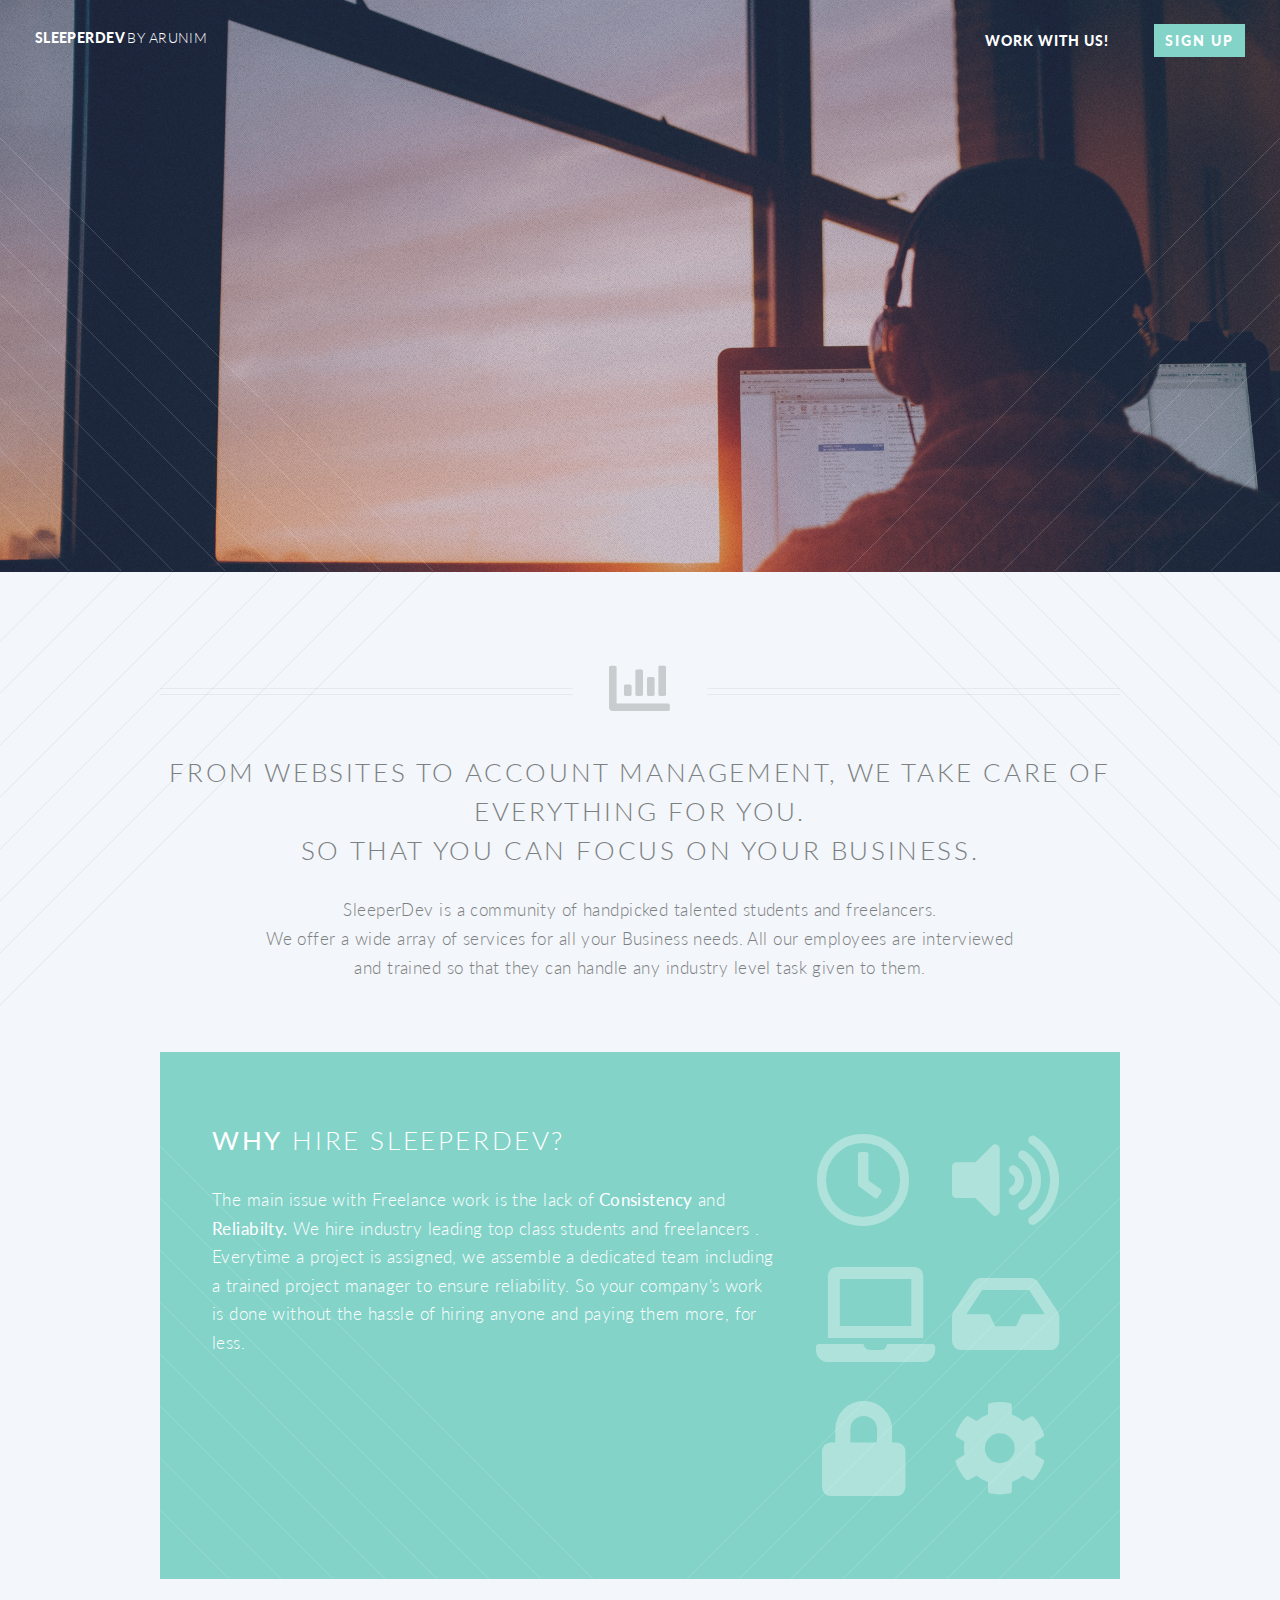
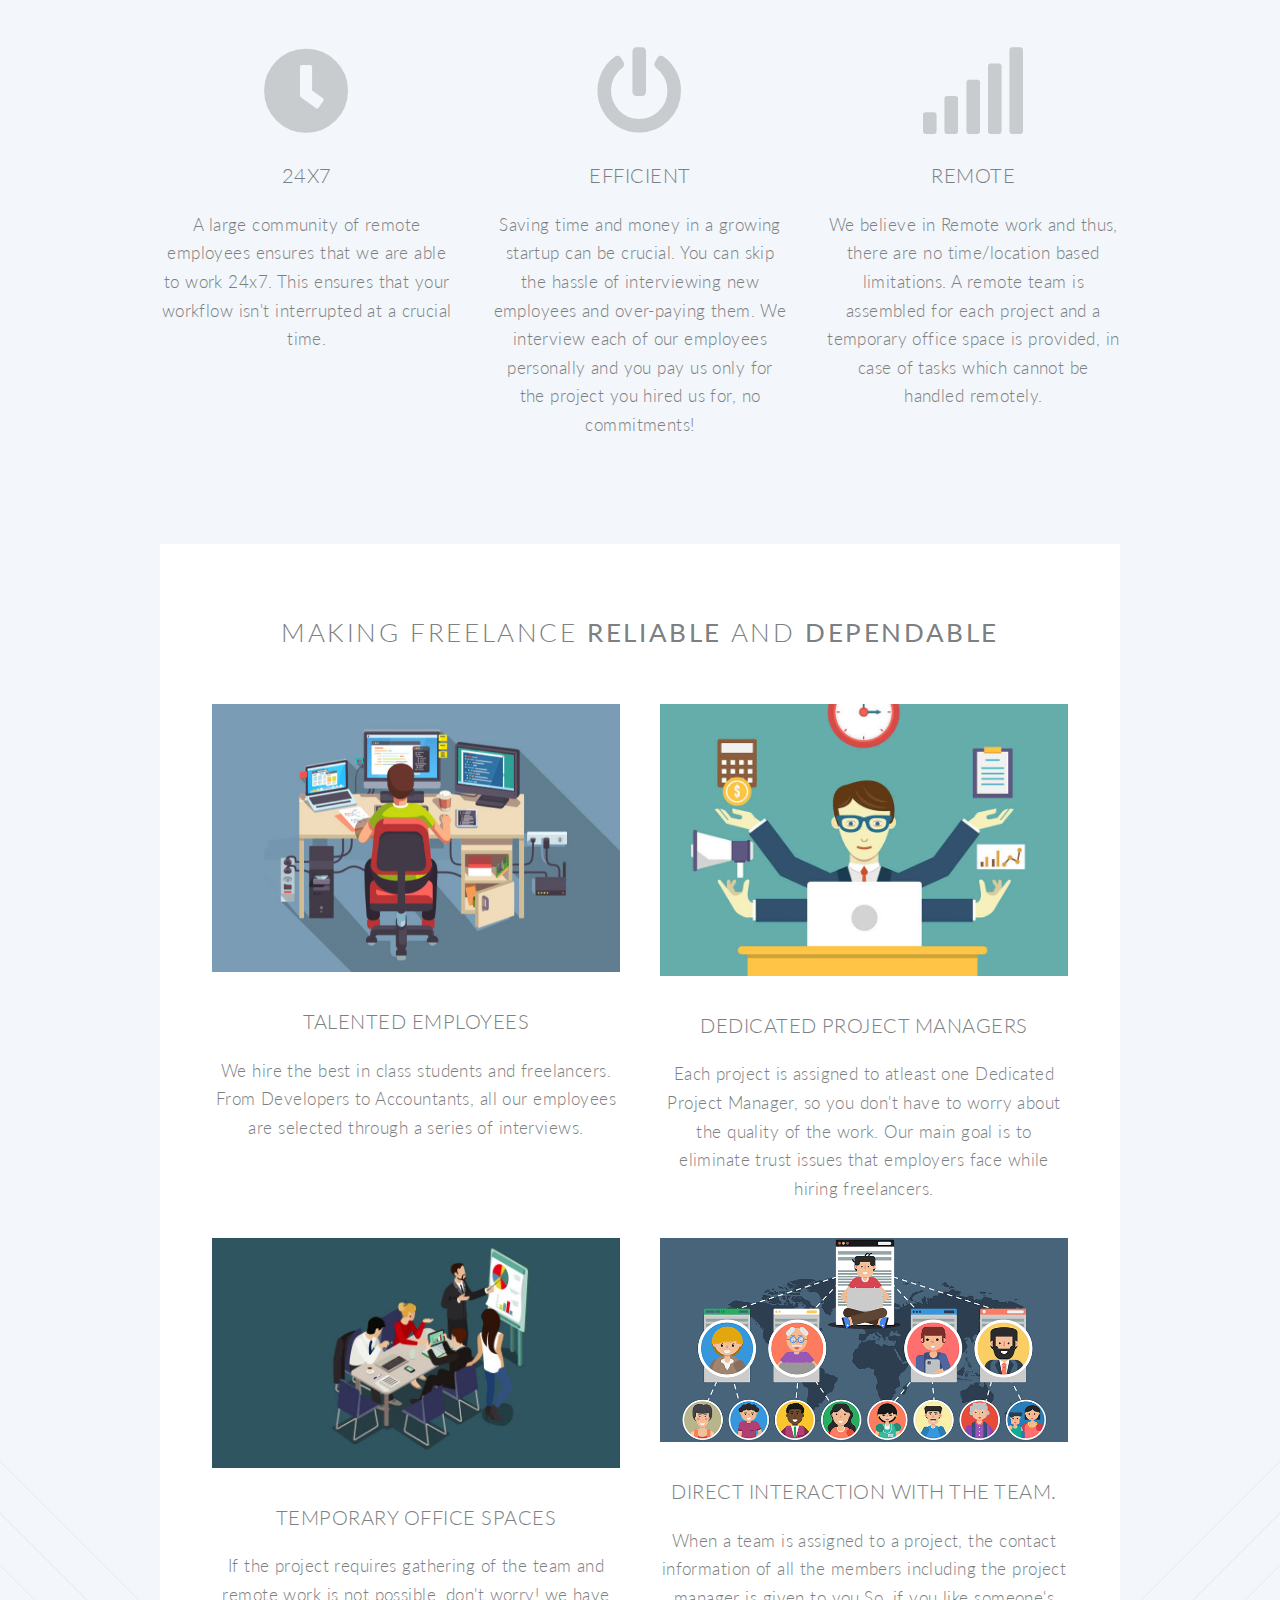
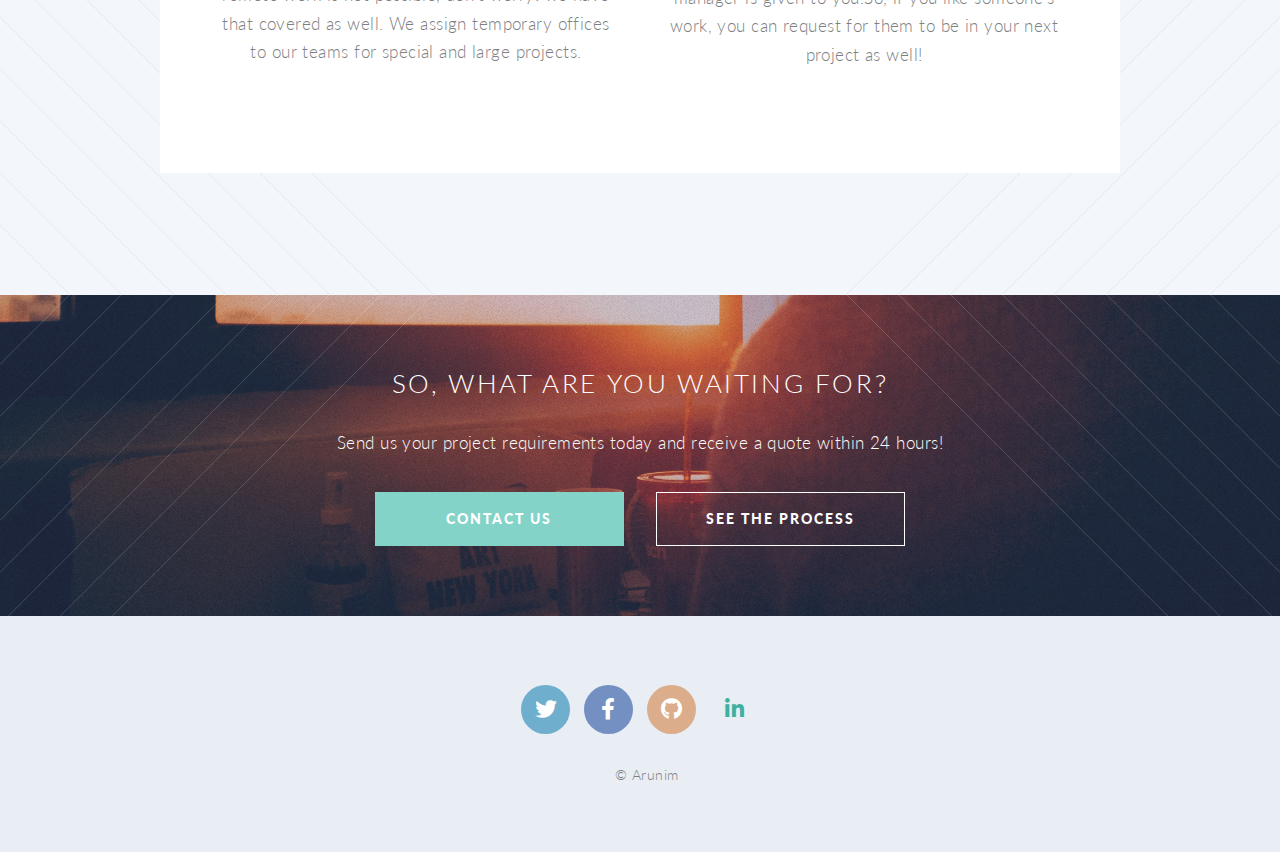
<file: index.html>
<!DOCTYPE HTML>
<!--
	Twenty by HTML5 UP
	html5up.net | @ajlkn
	Free for personal and commercial use under the CCA 3.0 license (html5up.net/license)
-->
<html>
	<head>
		<title>SleeperDev</title>
		<meta charset="utf-8" />
		<meta name="viewport" content="width=device-width, initial-scale=1, user-scalable=no" />
		<link rel="stylesheet" href="assets/css/main.css" />
		<noscript><link rel="stylesheet" href="assets/css/noscript.css" /></noscript>
	</head>
	<body class="index is-preload">
		<div id="page-wrapper">

			<!-- Header -->
				<header id="header" class="alt">
					<h1 id="logo"><a href="index.html">SleeperDev <span>by Arunim</span></a></h1>
					<nav id="nav">
						<ul>
							<li class="current"><a href="workwithus.html">Work with us!</a></li>
							<li class="submenu">
								
							<li><a href="#" class="button primary">Sign Up</a></li>
						</ul>
					</nav>
				</header>

			<!-- Banner -->
				<section id="banner">

					<!--
						".inner" is set up as an inline-block so it automatically expands
						in both directions to fit whatever's inside it. This means it won't
						automatically wrap lines, so be sure to use line breaks where
						appropriate (<br />).
					-->
					<div class="inner">

						<header>
							<h2>SleeperDev</h2>
						</header>
						<p><strong>SleeperDev</strong> is a remote based work platform designed
						<br />
						for students and everyone else.
						<br />
						<footer>
							<ul class="buttons stacked">
								<li><a href="#main" class="button fit scrolly">Tell Me More</a></li>
							</ul>
						</footer>

					</div>

				</section>

			<!-- Main -->
				<article id="main">

					<header class="special container">
						<span class="icon solid fa-chart-bar"></span>
						<h2>From Websites to Account management, we take care of everything for you.
						<br />
						so that you can focus on your Business.</h2>
						<p>SleeperDev is a community of handpicked talented students and freelancers.
						<br />
						We offer a wide array of services for all your Business needs. All our employees are interviewed
						<br />
						and trained so that they can handle any industry level task given to them.</p>
					</header>

					<!-- One -->
						<section class="wrapper style2 container special-alt">
							<div class="row gtr-50">
								<div class="col-8 col-12-narrower">

									<header>
										<h2><strong>Why</strong> hire SleeperDev?</h2>
									</header>
									<p>The main issue with Freelance work is the lack of<strong> Consistency</strong> and<strong> Reliabilty.</strong> We hire industry leading top class students and freelancers . Everytime a project is assigned, we assemble a dedicated team including a trained project manager to ensure reliability. So your company's work is done without the hassle of hiring anyone and paying them more, for less.</p>
									<footer>
									<!--	<ul class="buttons">
											<li><a href="#" class="button">Find Out More</a></li>
										</ul>
-->
									</footer>

								</div>
								<div class="col-4 col-12-narrower imp-narrower">

									<ul class="featured-icons">
										<li><span class="icon fa-clock"><span class="label">Feature 1</span></span></li>
										<li><span class="icon solid fa-volume-up"><span class="label">Feature 2</span></span></li>
										<li><span class="icon solid fa-laptop"><span class="label">Feature 3</span></span></li>
										<li><span class="icon solid fa-inbox"><span class="label">Feature 4</span></span></li>
										<li><span class="icon solid fa-lock"><span class="label">Feature 5</span></span></li>
										<li><span class="icon solid fa-cog"><span class="label">Feature 6</span></span></li>
									</ul>

								</div>
							</div>
						</section>

					<!-- Two -->
						<section class="wrapper style1 container special">
							<div class="row">
								<div class="col-4 col-12-narrower">

									<section>

										<span class="icon solid featured fa-clock"></span>

										<header>
											<h3>24x7</h3>
										</header>
										<p>A large community of remote employees ensures that we are able to work 24x7. This ensures that your workflow isn't interrupted at a crucial time.</p>
									</section>

								</div>
								<div class="col-4 col-12-narrower">

									<section>
										<span class=" Duotone Style icon solid featured fa-power-off"></span>
										<header>
											<h3>Efficient</h3>
										</header>
										<p>Saving time and money in a growing startup can be crucial. You can skip the hassle of interviewing new employees and over-paying them. We interview each of our employees personally and you pay us only for the project you hired us for, no commitments!</p>
									</section>

								</div>
								<div class="col-4 col-12-narrower">

									<section>
										<span class="icon solid featured fa-signal"></span>
										<header>
											<h3>Remote</h3>
										</header>
										<p>We believe in Remote work and thus, there are no time/location based limitations. A remote team is assembled for each project and a temporary office space is provided, in case of tasks which cannot be handled remotely.</p>
									</section>

								</div>
							</div>
						</section>

					<!-- Three -->
						<section class="wrapper style3 container special">

							<header class="major">
								<h2>Making Freelance <strong>Reliable</strong> and<strong> Dependable</strong></h2>
							</header>

							<div class="row">
								<div class="col-6 col-12-narrower">

									<section>
										<a href="#" class="image featured"><img src="images/pic01.jpg" alt="" /></a>
										<header>
											<h3>Talented Employees</h3>
										</header>
										<p>We hire the best in class students and freelancers. From Developers to Accountants, all our employees are selected through a series of interviews.</p>
									</section>

								</div>
								<div class="col-6 col-12-narrower">

									<section>
										<a href="#" class="image featured"><img src="images/pic02.jpg" alt="" /></a>
										<header>
											<h3>Dedicated Project Managers</h3>
										</header>
										<p>Each project is assigned to atleast one Dedicated Project Manager, so you don't have to worry about the quality of the work. Our main goal is to eliminate trust issues that employers face while hiring freelancers.</p>
									</section>

								</div>
							</div>
							<div class="row">
								<div class="col-6 col-12-narrower">

									<section>
										<a href="#" class="image featured"><img src="images/pic03.jpg" alt="" /></a>
										<header>
											<h3>Temporary office spaces</h3>
										</header>
										<p>If the project requires gathering of the team and remote work is not possible, don't worry! we have that covered as well. We assign temporary offices to our teams for special and large projects.</p>
									</section>

								</div>
								<div class="col-6 col-12-narrower">

									<section>
										<a href="#" class="image featured"><img src="images/pic04.jpg" alt="" /></a>
										<header>
											<h3>Direct interaction with the team.</h3>
										</header>
										<p>When a team is assigned to a project, the contact information of all the members including the project manager is given to you.So, if you like  someone's work, you can request for them to be in your next project as well!</p>
									</section>

								</div>
							</div>

							<!--<footer class="major">
								<ul class="buttons">
									<li><a href="#" class="button">See More</a></li>
								</ul>
							</footer>
-->
						</section>

				</article>

			<!-- CTA -->
				<section id="cta">

					<header>
						<h2>So, what are you waiting for?</h2>
						<p>Send us your project requirements today and receive a quote within 24 hours!</p>
					</header>
					<footer>
						<ul class="buttons">
							<li><a href="#" class="button primary">Contact Us</a></li>
							<li><a href="how-it-works.html" class="button">See the process</a></li>
						</ul>
					</footer>

				</section>

			<!-- Footer -->
				<footer id="footer">

					<ul class="icons">
						<li><a href="#" class="icon brands circle fa-twitter"><span class="label">Twitter</span></a></li>
						<li><a href="#" class="icon brands circle fa-facebook-f"><span class="label">Facebook</span></a></li>
						
						<li><a href="#" class="icon brands circle fa-github"><span class="label">Github</span></a></li>
						<li><a href="#" class="icon brands circle fa-linkedin-in"><span class="label">LinkedIn</span></a></li>
					</ul>

					<ul class="copyright">
						<li>&copy; Arunim</li>
					</ul>

				</footer>

		</div>

		<!-- Scripts -->
			<script src="assets/js/jquery.min.js"></script>
			<script src="assets/js/jquery.dropotron.min.js"></script>
			<script src="assets/js/jquery.scrolly.min.js"></script>
			<script src="assets/js/jquery.scrollex.min.js"></script>
			<script src="assets/js/browser.min.js"></script>
			<script src="assets/js/breakpoints.min.js"></script>
			<script src="assets/js/util.js"></script>
			<script src="assets/js/main.js"></script>

	</body>
</html>
</file>
<file: assets/css/noscript.css>
/*
	Twenty by HTML5 UP
	html5up.net | @ajlkn
	Free for personal and commercial use under the CCA 3.0 license (html5up.net/license)
*/

/* Banner */

	#banner .inner {
		opacity: 0;
	}
</file>
<file: assets/css/main.css>
@import url("fontawesome-all.min.css");
@import url("https://fonts.googleapis.com/css?family=Lato:300,400,900");

/*
	Twenty by HTML5 UP
	html5up.net | @ajlkn
	Free for personal and commercial use under the CCA 3.0 license (html5up.net/license)
*/

html, body, div, span, applet, object,
iframe, h1, h2, h3, h4, h5, h6, p, blockquote,
pre, a, abbr, acronym, address, big, cite,
code, del, dfn, em, img, ins, kbd, q, s, samp,
small, strike, strong, sub, sup, tt, var, b,
u, i, center, dl, dt, dd, ol, ul, li, fieldset,
form, label, legend, table, caption, tbody,
tfoot, thead, tr, th, td, article, aside,
canvas, details, embed, figure, figcaption,
footer, header, hgroup, menu, nav, output, ruby,
section, summary, time, mark, audio, video {
	margin: 0;
	padding: 0;
	border: 0;
	font-size: 100%;
	font: inherit;
	vertical-align: baseline;
}
section section img {
	 display: block;
  margin-left: auto;
  margin-right: auto;
  width: 50%;
}

article, aside, details, figcaption, figure,
footer, header, hgroup, menu, nav, section {
	display: block;}

body {
	line-height: 1;
}

ol, ul {
	list-style: none;
}

blockquote, q {
	quotes: none;
}

	blockquote:before, blockquote:after, q:before, q:after {
		content: '';
		content: none;
	}

table {
	border-collapse: collapse;
	border-spacing: 0;
}

body {
	-webkit-text-size-adjust: none;
	
}

mark {
	background-color: transparent;
	color: inherit;
}

input::-moz-focus-inner {
	border: 0;
	padding: 0;
}

input, select, textarea {
	-moz-appearance: none;
	-webkit-appearance: none;
	-ms-appearance: none;
	appearance: none;
}

/* Basic */

	html {
		box-sizing: border-box;
	}

	*, *:before, *:after {
		box-sizing: inherit;
	}

	body {
		background: #f3f6fa;
	}

		body.is-preload *, body.is-preload *:before, body.is-preload *:after {
			-moz-animation: none !important;
			-webkit-animation: none !important;
			-ms-animation: none !important;
			animation: none !important;
			-moz-transition: none !important;
			-webkit-transition: none !important;
			-ms-transition: none !important;
			transition: none !important;
		}

	body, input, select, textarea {
		color: #7c8081;
		font-family: 'Lato', sans-serif;
		font-size: 15pt;
		font-weight: 300;
		letter-spacing: 0.025em;
		line-height: 1.75em;
	}

	a {
		-moz-transition: color 0.2s ease-in-out, border-color 0.2s ease-in-out, background-color 0.2s ease-in-out;
		-webkit-transition: color 0.2s ease-in-out, border-color 0.2s ease-in-out, background-color 0.2s ease-in-out;
		-ms-transition: color 0.2s ease-in-out, border-color 0.2s ease-in-out, background-color 0.2s ease-in-out;
		transition: color 0.2s ease-in-out, border-color 0.2s ease-in-out, background-color 0.2s ease-in-out;
		color: #3fb1a3;
		text-decoration: none;
		border-bottom: dotted 1px;
	}

		a:hover {
			border-bottom-color: transparent;
		}

	strong, b {
		font-weight: 400;
	}

	p, ul, ol, dl, table, blockquote {
		margin: 0 0 2em 0;
	}

	h1, h2, h3, h4, h5, h6 {
		color: inherit;
		font-weight: 300;
		line-height: 1.75em;
		margin-bottom: 1em;
		text-transform: uppercase;
	}

		h1 a, h2 a, h3 a, h4 a, h5 a, h6 a {
			color: inherit;
			text-decoration: none;
			border: 0;
		}

	h2 {
		font-size: 1.5em;
		letter-spacing: 0.1em;
	}

	h3 {
		font-size: 1.15em;
		letter-spacing: 0.025em;
	}

	sub {
		font-size: 0.8em;
		position: relative;
		top: 0.5em;
	}

	sup {
		font-size: 0.8em;
		position: relative;
		top: -0.5em;
	}

	hr {
		border-top: solid 1px rgba(124, 128, 129, 0.2);
		border: 0;
		margin-bottom: 1.5em;
	}

	blockquote {
		border-left: solid 0.5em rgba(124, 128, 129, 0.2);
		font-style: italic;
		padding: 1em 0 1em 2em;
	}
.form1
{
	align-items: center;
}

/* Container */

	.container {
		margin: 0 auto;
		max-width: 100%;
		width: 1400px;
	}

		.container.medium {
			width: 1050px;
		}

		@media screen and (max-width: 1680px) {

			.container {
				width: 1200px;
			}

				.container.medium {
					width: 900px;
				}

		}

		@media screen and (max-width: 1280px) {

			.container {
				width: 960px;
			}

				.container.medium {
					width: 735px;
				}

		}

		@media screen and (max-width: 980px) {

			.container {
				width: 95%;
			}

				.container.medium {
					width: 71.25%;
				}

		}

		@media screen and (max-width: 840px) {

			.container {
				width: 95%;
			}

				.container.medium {
					width: 95%;
				}

		}

		@media screen and (max-width: 736px) {

			.container {
				width: 100%;
			}

				.container.medium {
					width: 100%;
				}

		}

/* Row */

	.row {
		display: flex;
		flex-wrap: wrap;
		box-sizing: border-box;
		align-items: stretch;
	}

		.row > * {
			box-sizing: border-box;
		}

		.row.gtr-uniform > * > :last-child {
			margin-bottom: 0;
		}

		.row.aln-left {
			justify-content: flex-start;
		}

		.row.aln-center {
			justify-content: center;
		}

		.row.aln-right {
			justify-content: flex-end;
		}

		.row.aln-top {
			align-items: flex-start;
		}

		.row.aln-middle {
			align-items: center;
		}

		.row.aln-bottom {
			align-items: flex-end;
		}

		.row > .imp {
			order: -1;
		}

		.row > .col-1 {
			width: 8.33333%;
		}

		.row > .off-1 {
			margin-left: 8.33333%;
		}

		.row > .col-2 {
			width: 16.66667%;
		}

		.row > .off-2 {
			margin-left: 16.66667%;
		}

		.row > .col-3 {
			width: 25%;
		}

		.row > .off-3 {
			margin-left: 25%;
		}

		.row > .col-4 {
			width: 33.33333%;
		}

		.row > .off-4 {
			margin-left: 33.33333%;
		}

		.row > .col-5 {
			width: 41.66667%;
		}

		.row > .off-5 {
			margin-left: 41.66667%;
		}

		.row > .col-6 {
			width: 50%;
		}

		.row > .off-6 {
			margin-left: 50%;
		}

		.row > .col-7 {
			width: 58.33333%;
		}

		.row > .off-7 {
			margin-left: 58.33333%;
		}

		.row > .col-8 {
			width: 66.66667%;
		}

		.row > .off-8 {
			margin-left: 66.66667%;
		}

		.row > .col-9 {
			width: 75%;
		}

		.row > .off-9 {
			margin-left: 75%;
		}

		.row > .col-10 {
			width: 83.33333%;
		}

		.row > .off-10 {
			margin-left: 83.33333%;
		}

		.row > .col-11 {
			width: 91.66667%;
		}

		.row > .off-11 {
			margin-left: 91.66667%;
		}

		.row > .col-12 {
			width: 100%;
		}

		.row > .off-12 {
			margin-left: 100%;
		}

		.row.gtr-0 {
			margin-top: 0px;
			margin-left: 0px;
		}

			.row.gtr-0 > * {
				padding: 0px 0 0 0px;
			}

			.row.gtr-0.gtr-uniform {
				margin-top: 0px;
			}

				.row.gtr-0.gtr-uniform > * {
					padding-top: 0px;
				}

		.row.gtr-25 {
			margin-top: -12.5px;
			margin-left: -12.5px;
		}

			.row.gtr-25 > * {
				padding: 12.5px 0 0 12.5px;
			}

			.row.gtr-25.gtr-uniform {
				margin-top: -12.5px;
			}

				.row.gtr-25.gtr-uniform > * {
					padding-top: 12.5px;
				}

		.row.gtr-50 {
			margin-top: -25px;
			margin-left: -25px;
		}

			.row.gtr-50 > * {
				padding: 25px 0 0 25px;
			}

			.row.gtr-50.gtr-uniform {
				margin-top: -25px;
			}

				.row.gtr-50.gtr-uniform > * {
					padding-top: 25px;
				}

		.row {
			margin-top: -50px;
			margin-left: -50px;
		}

			.row > * {
				padding: 50px 0 0 50px;
			}

			.row.gtr-uniform {
				margin-top: -50px;
			}

				.row.gtr-uniform > * {
					padding-top: 50px;
				}

		.row.gtr-150 {
			margin-top: -75px;
			margin-left: -75px;
		}

			.row.gtr-150 > * {
				padding: 75px 0 0 75px;
			}

			.row.gtr-150.gtr-uniform {
				margin-top: -75px;
			}

				.row.gtr-150.gtr-uniform > * {
					padding-top: 75px;
				}

		.row.gtr-200 {
			margin-top: -100px;
			margin-left: -100px;
		}

			.row.gtr-200 > * {
				padding: 100px 0 0 100px;
			}

			.row.gtr-200.gtr-uniform {
				margin-top: -100px;
			}

				.row.gtr-200.gtr-uniform > * {
					padding-top: 100px;
				}

		@media screen and (max-width: 1680px) {

			.row {
				display: flex;
				flex-wrap: wrap;
				box-sizing: border-box;
				align-items: stretch;
			}

				.row > * {
					box-sizing: border-box;
				}

				.row.gtr-uniform > * > :last-child {
					margin-bottom: 0;
				}

				.row.aln-left {
					justify-content: flex-start;
				}

				.row.aln-center {
					justify-content: center;
				}

				.row.aln-right {
					justify-content: flex-end;
				}

				.row.aln-top {
					align-items: flex-start;
				}

				.row.aln-middle {
					align-items: center;
				}

				.row.aln-bottom {
					align-items: flex-end;
				}

				.row > .imp-wide {
					order: -1;
				}

				.row > .col-1-wide {
					width: 8.33333%;
				}

				.row > .off-1-wide {
					margin-left: 8.33333%;
				}

				.row > .col-2-wide {
					width: 16.66667%;
				}

				.row > .off-2-wide {
					margin-left: 16.66667%;
				}

				.row > .col-3-wide {
					width: 25%;
				}

				.row > .off-3-wide {
					margin-left: 25%;
				}

				.row > .col-4-wide {
					width: 33.33333%;
				}

				.row > .off-4-wide {
					margin-left: 33.33333%;
				}

				.row > .col-5-wide {
					width: 41.66667%;
				}

				.row > .off-5-wide {
					margin-left: 41.66667%;
				}

				.row > .col-6-wide {
					width: 50%;
				}

				.row > .off-6-wide {
					margin-left: 50%;
				}

				.row > .col-7-wide {
					width: 58.33333%;
				}

				.row > .off-7-wide {
					margin-left: 58.33333%;
				}

				.row > .col-8-wide {
					width: 66.66667%;
				}

				.row > .off-8-wide {
					margin-left: 66.66667%;
				}

				.row > .col-9-wide {
					width: 75%;
				}

				.row > .off-9-wide {
					margin-left: 75%;
				}

				.row > .col-10-wide {
					width: 83.33333%;
				}

				.row > .off-10-wide {
					margin-left: 83.33333%;
				}

				.row > .col-11-wide {
					width: 91.66667%;
				}

				.row > .off-11-wide {
					margin-left: 91.66667%;
				}

				.row > .col-12-wide {
					width: 100%;
				}

				.row > .off-12-wide {
					margin-left: 100%;
				}

				.row.gtr-0 {
					margin-top: 0px;
					margin-left: 0px;
				}

					.row.gtr-0 > * {
						padding: 0px 0 0 0px;
					}

					.row.gtr-0.gtr-uniform {
						margin-top: 0px;
					}

						.row.gtr-0.gtr-uniform > * {
							padding-top: 0px;
						}

				.row.gtr-25 {
					margin-top: -10px;
					margin-left: -10px;
				}

					.row.gtr-25 > * {
						padding: 10px 0 0 10px;
					}

					.row.gtr-25.gtr-uniform {
						margin-top: -10px;
					}

						.row.gtr-25.gtr-uniform > * {
							padding-top: 10px;
						}

				.row.gtr-50 {
					margin-top: -20px;
					margin-left: -20px;
				}

					.row.gtr-50 > * {
						padding: 20px 0 0 20px;
					}

					.row.gtr-50.gtr-uniform {
						margin-top: -20px;
					}

						.row.gtr-50.gtr-uniform > * {
							padding-top: 20px;
						}

				.row {
					margin-top: -40px;
					margin-left: -40px;
				}

					.row > * {
						padding: 40px 0 0 40px;
					}

					.row.gtr-uniform {
						margin-top: -40px;
					}

						.row.gtr-uniform > * {
							padding-top: 40px;
						}

				.row.gtr-150 {
					margin-top: -60px;
					margin-left: -60px;
				}

					.row.gtr-150 > * {
						padding: 60px 0 0 60px;
					}

					.row.gtr-150.gtr-uniform {
						margin-top: -60px;
					}

						.row.gtr-150.gtr-uniform > * {
							padding-top: 60px;
						}

				.row.gtr-200 {
					margin-top: -80px;
					margin-left: -80px;
				}

					.row.gtr-200 > * {
						padding: 80px 0 0 80px;
					}

					.row.gtr-200.gtr-uniform {
						margin-top: -80px;
					}

						.row.gtr-200.gtr-uniform > * {
							padding-top: 80px;
						}

		}

		@media screen and (max-width: 1280px) {

			.row {
				display: flex;
				flex-wrap: wrap;
				box-sizing: border-box;
				align-items: stretch;
			}

				.row > * {
					box-sizing: border-box;
				}

				.row.gtr-uniform > * > :last-child {
					margin-bottom: 0;
				}

				.row.aln-left {
					justify-content: flex-start;
				}

				.row.aln-center {
					justify-content: center;
				}

				.row.aln-right {
					justify-content: flex-end;
				}

				.row.aln-top {
					align-items: flex-start;
				}

				.row.aln-middle {
					align-items: center;
				}

				.row.aln-bottom {
					align-items: flex-end;
				}

				.row > .imp-normal {
					order: -1;
				}

				.row > .col-1-normal {
					width: 8.33333%;
				}

				.row > .off-1-normal {
					margin-left: 8.33333%;
				}

				.row > .col-2-normal {
					width: 16.66667%;
				}

				.row > .off-2-normal {
					margin-left: 16.66667%;
				}

				.row > .col-3-normal {
					width: 25%;
				}

				.row > .off-3-normal {
					margin-left: 25%;
				}

				.row > .col-4-normal {
					width: 33.33333%;
				}

				.row > .off-4-normal {
					margin-left: 33.33333%;
				}

				.row > .col-5-normal {
					width: 41.66667%;
				}

				.row > .off-5-normal {
					margin-left: 41.66667%;
				}

				.row > .col-6-normal {
					width: 50%;
				}

				.row > .off-6-normal {
					margin-left: 50%;
				}

				.row > .col-7-normal {
					width: 58.33333%;
				}

				.row > .off-7-normal {
					margin-left: 58.33333%;
				}

				.row > .col-8-normal {
					width: 66.66667%;
				}

				.row > .off-8-normal {
					margin-left: 66.66667%;
				}

				.row > .col-9-normal {
					width: 75%;
				}

				.row > .off-9-normal {
					margin-left: 75%;
				}

				.row > .col-10-normal {
					width: 83.33333%;
				}

				.row > .off-10-normal {
					margin-left: 83.33333%;
				}

				.row > .col-11-normal {
					width: 91.66667%;
				}

				.row > .off-11-normal {
					margin-left: 91.66667%;
				}

				.row > .col-12-normal {
					width: 100%;
				}

				.row > .off-12-normal {
					margin-left: 100%;
				}

				.row.gtr-0 {
					margin-top: 0px;
					margin-left: 0px;
				}

					.row.gtr-0 > * {
						padding: 0px 0 0 0px;
					}

					.row.gtr-0.gtr-uniform {
						margin-top: 0px;
					}

						.row.gtr-0.gtr-uniform > * {
							padding-top: 0px;
						}

				.row.gtr-25 {
					margin-top: -10px;
					margin-left: -10px;
				}

					.row.gtr-25 > * {
						padding: 10px 0 0 10px;
					}

					.row.gtr-25.gtr-uniform {
						margin-top: -10px;
					}

						.row.gtr-25.gtr-uniform > * {
							padding-top: 10px;
						}

				.row.gtr-50 {
					margin-top: -20px;
					margin-left: -20px;
				}

					.row.gtr-50 > * {
						padding: 20px 0 0 20px;
					}

					.row.gtr-50.gtr-uniform {
						margin-top: -20px;
					}

						.row.gtr-50.gtr-uniform > * {
							padding-top: 20px;
						}

				.row {
					margin-top: -40px;
					margin-left: -40px;
				}

					.row > * {
						padding: 40px 0 0 40px;
					}

					.row.gtr-uniform {
						margin-top: -40px;
					}

						.row.gtr-uniform > * {
							padding-top: 40px;
						}

				.row.gtr-150 {
					margin-top: -60px;
					margin-left: -60px;
				}

					.row.gtr-150 > * {
						padding: 60px 0 0 60px;
					}

					.row.gtr-150.gtr-uniform {
						margin-top: -60px;
					}

						.row.gtr-150.gtr-uniform > * {
							padding-top: 60px;
						}

				.row.gtr-200 {
					margin-top: -80px;
					margin-left: -80px;
				}

					.row.gtr-200 > * {
						padding: 80px 0 0 80px;
					}

					.row.gtr-200.gtr-uniform {
						margin-top: -80px;
					}

						.row.gtr-200.gtr-uniform > * {
							padding-top: 80px;
						}

		}

		@media screen and (max-width: 980px) {

			.row {
				display: flex;
				flex-wrap: wrap;
				box-sizing: border-box;
				align-items: stretch;
			}

				.row > * {
					box-sizing: border-box;
				}

				.row.gtr-uniform > * > :last-child {
					margin-bottom: 0;
				}

				.row.aln-left {
					justify-content: flex-start;
				}

				.row.aln-center {
					justify-content: center;
				}

				.row.aln-right {
					justify-content: flex-end;
				}

				.row.aln-top {
					align-items: flex-start;
				}

				.row.aln-middle {
					align-items: center;
				}

				.row.aln-bottom {
					align-items: flex-end;
				}

				.row > .imp-narrow {
					order: -1;
				}

				.row > .col-1-narrow {
					width: 8.33333%;
				}

				.row > .off-1-narrow {
					margin-left: 8.33333%;
				}

				.row > .col-2-narrow {
					width: 16.66667%;
				}

				.row > .off-2-narrow {
					margin-left: 16.66667%;
				}

				.row > .col-3-narrow {
					width: 25%;
				}

				.row > .off-3-narrow {
					margin-left: 25%;
				}

				.row > .col-4-narrow {
					width: 33.33333%;
				}

				.row > .off-4-narrow {
					margin-left: 33.33333%;
				}

				.row > .col-5-narrow {
					width: 41.66667%;
				}

				.row > .off-5-narrow {
					margin-left: 41.66667%;
				}

				.row > .col-6-narrow {
					width: 50%;
				}

				.row > .off-6-narrow {
					margin-left: 50%;
				}

				.row > .col-7-narrow {
					width: 58.33333%;
				}

				.row > .off-7-narrow {
					margin-left: 58.33333%;
				}

				.row > .col-8-narrow {
					width: 66.66667%;
				}

				.row > .off-8-narrow {
					margin-left: 66.66667%;
				}

				.row > .col-9-narrow {
					width: 75%;
				}

				.row > .off-9-narrow {
					margin-left: 75%;
				}

				.row > .col-10-narrow {
					width: 83.33333%;
				}

				.row > .off-10-narrow {
					margin-left: 83.33333%;
				}

				.row > .col-11-narrow {
					width: 91.66667%;
				}

				.row > .off-11-narrow {
					margin-left: 91.66667%;
				}

				.row > .col-12-narrow {
					width: 100%;
				}

				.row > .off-12-narrow {
					margin-left: 100%;
				}

				.row.gtr-0 {
					margin-top: 0px;
					margin-left: 0px;
				}

					.row.gtr-0 > * {
						padding: 0px 0 0 0px;
					}

					.row.gtr-0.gtr-uniform {
						margin-top: 0px;
					}

						.row.gtr-0.gtr-uniform > * {
							padding-top: 0px;
						}

				.row.gtr-25 {
					margin-top: -7.5px;
					margin-left: -7.5px;
				}

					.row.gtr-25 > * {
						padding: 7.5px 0 0 7.5px;
					}

					.row.gtr-25.gtr-uniform {
						margin-top: -7.5px;
					}

						.row.gtr-25.gtr-uniform > * {
							padding-top: 7.5px;
						}

				.row.gtr-50 {
					margin-top: -15px;
					margin-left: -15px;
				}

					.row.gtr-50 > * {
						padding: 15px 0 0 15px;
					}

					.row.gtr-50.gtr-uniform {
						margin-top: -15px;
					}

						.row.gtr-50.gtr-uniform > * {
							padding-top: 15px;
						}

				.row {
					margin-top: -30px;
					margin-left: -30px;
				}

					.row > * {
						padding: 30px 0 0 30px;
					}

					.row.gtr-uniform {
						margin-top: -30px;
					}

						.row.gtr-uniform > * {
							padding-top: 30px;
						}

				.row.gtr-150 {
					margin-top: -45px;
					margin-left: -45px;
				}

					.row.gtr-150 > * {
						padding: 45px 0 0 45px;
					}

					.row.gtr-150.gtr-uniform {
						margin-top: -45px;
					}

						.row.gtr-150.gtr-uniform > * {
							padding-top: 45px;
						}

				.row.gtr-200 {
					margin-top: -60px;
					margin-left: -60px;
				}

					.row.gtr-200 > * {
						padding: 60px 0 0 60px;
					}

					.row.gtr-200.gtr-uniform {
						margin-top: -60px;
					}

						.row.gtr-200.gtr-uniform > * {
							padding-top: 60px;
						}

		}

		@media screen and (max-width: 840px) {

			.row {
				display: flex;
				flex-wrap: wrap;
				box-sizing: border-box;
				align-items: stretch;
			}

				.row > * {
					box-sizing: border-box;
				}

				.row.gtr-uniform > * > :last-child {
					margin-bottom: 0;
				}

				.row.aln-left {
					justify-content: flex-start;
				}

				.row.aln-center {
					justify-content: center;
				}

				.row.aln-right {
					justify-content: flex-end;
				}

				.row.aln-top {
					align-items: flex-start;
				}

				.row.aln-middle {
					align-items: center;
				}

				.row.aln-bottom {
					align-items: flex-end;
				}

				.row > .imp-narrower {
					order: -1;
				}

				.row > .col-1-narrower {
					width: 8.33333%;
				}

				.row > .off-1-narrower {
					margin-left: 8.33333%;
				}

				.row > .col-2-narrower {
					width: 16.66667%;
				}

				.row > .off-2-narrower {
					margin-left: 16.66667%;
				}

				.row > .col-3-narrower {
					width: 25%;
				}

				.row > .off-3-narrower {
					margin-left: 25%;
				}

				.row > .col-4-narrower {
					width: 33.33333%;
				}

				.row > .off-4-narrower {
					margin-left: 33.33333%;
				}

				.row > .col-5-narrower {
					width: 41.66667%;
				}

				.row > .off-5-narrower {
					margin-left: 41.66667%;
				}

				.row > .col-6-narrower {
					width: 50%;
				}

				.row > .off-6-narrower {
					margin-left: 50%;
				}

				.row > .col-7-narrower {
					width: 58.33333%;
				}

				.row > .off-7-narrower {
					margin-left: 58.33333%;
				}

				.row > .col-8-narrower {
					width: 66.66667%;
				}

				.row > .off-8-narrower {
					margin-left: 66.66667%;
				}

				.row > .col-9-narrower {
					width: 75%;
				}

				.row > .off-9-narrower {
					margin-left: 75%;
				}

				.row > .col-10-narrower {
					width: 83.33333%;
				}

				.row > .off-10-narrower {
					margin-left: 83.33333%;
				}

				.row > .col-11-narrower {
					width: 91.66667%;
				}

				.row > .off-11-narrower {
					margin-left: 91.66667%;
				}

				.row > .col-12-narrower {
					width: 100%;
				}

				.row > .off-12-narrower {
					margin-left: 100%;
				}

				.row.gtr-0 {
					margin-top: 0px;
					margin-left: 0px;
				}

					.row.gtr-0 > * {
						padding: 0px 0 0 0px;
					}

					.row.gtr-0.gtr-uniform {
						margin-top: 0px;
					}

						.row.gtr-0.gtr-uniform > * {
							padding-top: 0px;
						}

				.row.gtr-25 {
					margin-top: -7.5px;
					margin-left: -7.5px;
				}

					.row.gtr-25 > * {
						padding: 7.5px 0 0 7.5px;
					}

					.row.gtr-25.gtr-uniform {
						margin-top: -7.5px;
					}

						.row.gtr-25.gtr-uniform > * {
							padding-top: 7.5px;
						}

				.row.gtr-50 {
					margin-top: -15px;
					margin-left: -15px;
				}

					.row.gtr-50 > * {
						padding: 15px 0 0 15px;
					}

					.row.gtr-50.gtr-uniform {
						margin-top: -15px;
					}

						.row.gtr-50.gtr-uniform > * {
							padding-top: 15px;
						}

				.row {
					margin-top: -30px;
					margin-left: -30px;
				}

					.row > * {
						padding: 30px 0 0 30px;
					}

					.row.gtr-uniform {
						margin-top: -30px;
					}

						.row.gtr-uniform > * {
							padding-top: 30px;
						}

				.row.gtr-150 {
					margin-top: -45px;
					margin-left: -45px;
				}

					.row.gtr-150 > * {
						padding: 45px 0 0 45px;
					}

					.row.gtr-150.gtr-uniform {
						margin-top: -45px;
					}

						.row.gtr-150.gtr-uniform > * {
							padding-top: 45px;
						}

				.row.gtr-200 {
					margin-top: -60px;
					margin-left: -60px;
				}

					.row.gtr-200 > * {
						padding: 60px 0 0 60px;
					}

					.row.gtr-200.gtr-uniform {
						margin-top: -60px;
					}

						.row.gtr-200.gtr-uniform > * {
							padding-top: 60px;
						}

		}

		@media screen and (max-width: 736px) {

			.row {
				display: flex;
				flex-wrap: wrap;
				box-sizing: border-box;
				align-items: stretch;
			}

				.row > * {
					box-sizing: border-box;
				}

				.row.gtr-uniform > * > :last-child {
					margin-bottom: 0;
				}

				.row.aln-left {
					justify-content: flex-start;
				}

				.row.aln-center {
					justify-content: center;
				}

				.row.aln-right {
					justify-content: flex-end;
				}

				.row.aln-top {
					align-items: flex-start;
				}

				.row.aln-middle {
					align-items: center;
				}

				.row.aln-bottom {
					align-items: flex-end;
				}

				.row > .imp-mobile {
					order: -1;
				}

				.row > .col-1-mobile {
					width: 8.33333%;
				}

				.row > .off-1-mobile {
					margin-left: 8.33333%;
				}

				.row > .col-2-mobile {
					width: 16.66667%;
				}

				.row > .off-2-mobile {
					margin-left: 16.66667%;
				}

				.row > .col-3-mobile {
					width: 25%;
				}

				.row > .off-3-mobile {
					margin-left: 25%;
				}

				.row > .col-4-mobile {
					width: 33.33333%;
				}

				.row > .off-4-mobile {
					margin-left: 33.33333%;
				}

				.row > .col-5-mobile {
					width: 41.66667%;
				}

				.row > .off-5-mobile {
					margin-left: 41.66667%;
				}

				.row > .col-6-mobile {
					width: 50%;
				}

				.row > .off-6-mobile {
					margin-left: 50%;
				}

				.row > .col-7-mobile {
					width: 58.33333%;
				}

				.row > .off-7-mobile {
					margin-left: 58.33333%;
				}

				.row > .col-8-mobile {
					width: 66.66667%;
				}

				.row > .off-8-mobile {
					margin-left: 66.66667%;
				}

				.row > .col-9-mobile {
					width: 75%;
				}

				.row > .off-9-mobile {
					margin-left: 75%;
				}

				.row > .col-10-mobile {
					width: 83.33333%;
				}

				.row > .off-10-mobile {
					margin-left: 83.33333%;
				}

				.row > .col-11-mobile {
					width: 91.66667%;
				}

				.row > .off-11-mobile {
					margin-left: 91.66667%;
				}

				.row > .col-12-mobile {
					width: 100%;
				}

				.row > .off-12-mobile {
					margin-left: 100%;
				}

				.row.gtr-0 {
					margin-top: 0px;
					margin-left: 0px;
				}

					.row.gtr-0 > * {
						padding: 0px 0 0 0px;
					}

					.row.gtr-0.gtr-uniform {
						margin-top: 0px;
					}

						.row.gtr-0.gtr-uniform > * {
							padding-top: 0px;
						}

				.row.gtr-25 {
					margin-top: -7.5px;
					margin-left: -7.5px;
				}

					.row.gtr-25 > * {
						padding: 7.5px 0 0 7.5px;
					}

					.row.gtr-25.gtr-uniform {
						margin-top: -7.5px;
					}

						.row.gtr-25.gtr-uniform > * {
							padding-top: 7.5px;
						}

				.row.gtr-50 {
					margin-top: -15px;
					margin-left: -15px;
				}

					.row.gtr-50 > * {
						padding: 15px 0 0 15px;
					}

					.row.gtr-50.gtr-uniform {
						margin-top: -15px;
					}

						.row.gtr-50.gtr-uniform > * {
							padding-top: 15px;
						}

				.row {
					margin-top: -30px;
					margin-left: -30px;
				}

					.row > * {
						padding: 30px 0 0 30px;
					}

					.row.gtr-uniform {
						margin-top: -30px;
					}

						.row.gtr-uniform > * {
							padding-top: 30px;
						}

				.row.gtr-150 {
					margin-top: -45px;
					margin-left: -45px;
				}

					.row.gtr-150 > * {
						padding: 45px 0 0 45px;
					}

					.row.gtr-150.gtr-uniform {
						margin-top: -45px;
					}

						.row.gtr-150.gtr-uniform > * {
							padding-top: 45px;
						}

				.row.gtr-200 {
					margin-top: -60px;
					margin-left: -60px;
				}

					.row.gtr-200 > * {
						padding: 60px 0 0 60px;
					}

					.row.gtr-200.gtr-uniform {
						margin-top: -60px;
					}

						.row.gtr-200.gtr-uniform > * {
							padding-top: 60px;
						}

		}

/* Section/Article */

	section.special, article.special {
		text-align: center;
	}

	header.major {
		padding-bottom: 2em;
	}

	header.special {
		margin-bottom: 5em;
		padding-top: 7em;
		position: relative;
		text-align: center;
	}

		header.special:before, header.special:after {
			border-bottom: solid 1.5px;
			border-top: solid 1.5px;
			content: '';
			height: 7px;
			opacity: 0.1;
			position: absolute;
			top: 1.75em;
			width: 43%;
		}

		header.special:before {
			left: 0;
		}

		header.special:after {
			right: 0;
		}

		header.special h2 {
			margin-bottom: 0;
		}

		header.special h2 + p {
			margin-bottom: 0;
			padding-top: 1.5em;
		}

		header.special .icon {
			cursor: default;
			height: 7em;
			left: 0;
			position: absolute;
			text-align: center;
			top: 1em;
			width: 100%;
		}

			header.special .icon:before {
				font-size: 3.5em;
				opacity: 0.35;
			}

	footer > :last-child {
		margin-bottom: 0;
	}

	footer.major {
		padding-top: 3em;
	}

/* Form */

	input[type="text"],
	input[type="password"],
	input[type="email"],
	textarea {
		-moz-transition: background-color 0.2s ease-in-out, border-color 0.2s ease-in-out;
		-webkit-transition: background-color 0.2s ease-in-out, border-color 0.2s ease-in-out;
		-ms-transition: background-color 0.2s ease-in-out, border-color 0.2s ease-in-out;
		transition: background-color 0.2s ease-in-out, border-color 0.2s ease-in-out;
		-moz-appearance: none;
		-webkit-appearance: none;
		-ms-appearance: none;
		appearance: none;
		background: none;
		border: solid 1px rgba(124, 128, 129, 0.2);
		border-radius: 0;
		color: inherit;
		display: block;
		padding: 0.75em;
		text-decoration: none;
		width: 100%;
		outline: 0;
	}

		input[type="text"]:focus,
		input[type="password"]:focus,
		input[type="email"]:focus,
		textarea:focus {
			border-color: #83d3c9;
		}

	input[type="text"],
	input[type="password"],
	input[type="email"] {
		line-height: 1em;
	}

	::-webkit-input-placeholder {
		color: inherit;
		opacity: 0.5;
		position: relative;
		top: 3px;
	}

	:-moz-placeholder {
		color: inherit;
		opacity: 0.5;
	}

	::-moz-placeholder {
		color: inherit;
		opacity: 0.5;
	}

	:-ms-input-placeholder {
		color: inherit;
		opacity: 0.5;
	}

/* Image */

	.image {
		border: 0;
		position: relative;
	}

		.image:before {
			
			content: '';
			height: 100%;
			left: 0;
			position: absolute;
			top: 0;
			width: 100%;
		}

		.image.fit {
			display: block;
		}

			.image.fit img {
				display: block;
				width: 100%;
			}

		.image.featured {
	display: block;
	margin-top: 0;
	margin-bottom: 2em;
		}

			.image.featured img {
				display: block;
				width: 100%;
			}

/* Icon */

	.icon {
		text-decoration: none;
		position: relative;
	}

		.icon:before {
			-moz-osx-font-smoothing: grayscale;
			-webkit-font-smoothing: antialiased;
			display: inline-block;
			font-style: normal;
			font-variant: normal;
			text-rendering: auto;
			line-height: 1;
			text-transform: none !important;
			font-family: 'Font Awesome 5 Free';
			font-weight: 400;
		}

		.icon.solid:before {
			font-weight: 900;
		}

		.icon:before {
			line-height: inherit;
		}

		.icon.brands:before {
			font-family: 'Font Awesome 5 Brands';
		}

		.icon.circle {
			-moz-transition: all 0.2s ease-in-out;
			-webkit-transition: all 0.2s ease-in-out;
			-ms-transition: all 0.2s ease-in-out;
			transition: all 0.2s ease-in-out;
			border: 0;
			border-radius: 100%;
			display: inline-block;
			font-size: 1.25em;
			height: 2.25em;
			left: 0;
			line-height: 2.25em;
			text-align: center;
			text-decoration: none;
			top: 0;
			width: 2.25em;
		}

			.icon.circle:hover {
				top: -0.2em;
			}

			.icon.circle.fa-twitter {
				background: #70aecd;
				color: #fff;
			}

				.icon.circle.fa-twitter:hover {
					background: #7fb7d2;
				}

			.icon.circle.fa-facebook-f {
				background: #7490c3;
				color: #fff;
			}

				.icon.circle.fa-facebook-f:hover {
					background: #829bc9;
				}

			.icon.circle.fa-google-plus-g {
				background: #db6b67;
				color: #fff;
			}

				.icon.circle.fa-google-plus-g:hover {
					background: #df7b77;
				}

			.icon.circle.fa-github {
				background: #dcad8b;
				color: #fff;
			}

				.icon.circle.fa-github:hover {
					background: #e1b89b;
				}

			.icon.circle.fa-dribbble {
				background: #da83ae;
				color: #fff;
			}

				.icon.circle.fa-dribbble:hover {
					background: #df93b8;
				}

		.icon.featured {
			cursor: default;
			display: block;
			margin: 0 0 1.5em 0;
			opacity: 0.35;
			text-align: center;
		}

			.icon.featured:before {
				font-size: 5em;
				line-height: 1em;
			}

		.icon > .label {
			display: none;
		}

/* List */

	ol {
		list-style: decimal;
		padding-left: 1.25em;
	}

		ol li {
			padding-left: 0.25em;
		}

	ul {
		list-style: disc;
		padding-left: 1em;
	}

		ul li {
			padding-left: 0.5em;
		}

/* Icons */

	ul.icons {
		list-style: none;
		padding-left: 0;
		cursor: default;
	}

		ul.icons li {
			display: inline-block;
			line-height: 1em;
			padding-left: 0.5em;
		}

			ul.icons li:first-child {
				padding-left: 0;
			}

/* Featured Icons */

	ul.featured-icons {
		cursor: default;
		margin: -0.75em 0 0 0;
		opacity: 0.35;
		overflow: hidden;
		position: relative;
		list-style: none;
		padding-left: 0;
	}

		ul.featured-icons li {
			display: block;
			float: left;
			text-align: center;
			width: 50%;
			padding-left: 0;
			margin-bottom: 1em;
		}

			ul.featured-icons li .icon {
				display: inline-block;
				font-size: 5.5em;
				height: 1em;
				line-height: 1.5em;
				width: 1em;
			}

/* Buttons */

	ul.buttons {
		cursor: default;
		list-style: none;
		padding-left: 0;
	}

		ul.buttons:last-child {
			margin-bottom: 0;
		}

		ul.buttons li {
			display: inline-block;
			padding: 0 0 0 1.5em;
		}

			ul.buttons li:first-child {
				padding: 0;
			}

		ul.buttons.stacked li {
			display: block;
			padding: 1.5em 0 0 0;
		}

			ul.buttons.stacked li:first-child {
				padding: 0;
			}

/* Table */

	table {
		width: 100%;
	}

		table.default {
			width: 100%;
		}

			table.default tbody tr {
				border-bottom: solid 1px rgba(124, 128, 129, 0.2);
			}

			table.default td {
				padding: 0.5em 1em 0.5em 1em;
			}

			table.default th {
				font-weight: 400;
				padding: 0.5em 1em 0.5em 1em;
				text-align: left;
			}

			table.default thead {
				background: #7c8081;
				color: #fff;
			}

/* Button */

	input[type="button"],
	input[type="submit"],
	input[type="reset"],
	button,
	.button {
		-moz-appearance: none;
		-webkit-appearance: none;
		-ms-appearance: none;
		appearance: none;
		-moz-transition: color 0.2s ease-in-out, border-color 0.2s ease-in-out, background-color 0.2s ease-in-out;
		-webkit-transition: color 0.2s ease-in-out, border-color 0.2s ease-in-out, background-color 0.2s ease-in-out;
		-ms-transition: color 0.2s ease-in-out, border-color 0.2s ease-in-out, background-color 0.2s ease-in-out;
		transition: color 0.2s ease-in-out, border-color 0.2s ease-in-out, background-color 0.2s ease-in-out;
		background: none;
		border: solid 1px;
		border-radius: 0;
		color: inherit;
		cursor: pointer;
		display: inline-block;
		font-size: 0.8em;
		font-weight: 900;
		letter-spacing: 2px;
		min-width: 18em;
		padding: 0 0.75em;
		line-height: 3.75em;
		text-align: center;
		text-decoration: none;
		text-transform: uppercase;
	}

		input[type="button"]:hover,
		input[type="submit"]:hover,
		input[type="reset"]:hover,
		button:hover,
		.button:hover {
			background: rgba(188, 202, 206, 0.15);
			border-color: inherit;
		}

		input[type="button"].primary,
		input[type="submit"].primary,
		input[type="reset"].primary,
		button.primary,
		.button.primary {
			background: #83d3c9;
			border-color: #83d3c9;
			color: #fff !important;
		}

			input[type="button"].primary:hover,
			input[type="submit"].primary:hover,
			input[type="reset"].primary:hover,
			button.primary:hover,
			.button.primary:hover {
				background: #96dad1 !important;
				border-color: #96dad1 !important;
			}

		input[type="button"].fit,
		input[type="submit"].fit,
		input[type="reset"].fit,
		button.fit,
		.button.fit {
			width: 100%;
		}

		input[type="button"].small,
		input[type="submit"].small,
		input[type="reset"].small,
		button.small,
		.button.small {
			font-size: 0.7em;
			min-width: 14em;
			padding: 0.5em 0;
		}

/* Wrapper */

	.wrapper {
		margin-bottom: 5em;
		padding: 5em;
	}

		.wrapper.style1 {
			padding: 0;
		}

		.wrapper.style2 {
			background-color: #83d3c9;
			background-image: url("images/light-bl.svg"), url("images/light-br.svg");
			background-position: bottom left, bottom right;
			background-repeat: no-repeat, no-repeat;
			background-size: 25em, 25em;
			color: #fff;
		}

			.wrapper.style2 input[type="button"]:hover,
			.wrapper.style2 input[type="submit"]:hover,
			.wrapper.style2 input[type="reset"]:hover,
			.wrapper.style2 button:hover,
			.wrapper.style2 .button:hover {
				background: rgba(255, 255, 255, 0.15) !important;
			}

			.wrapper.style2 input[type="button"].primary,
			.wrapper.style2 input[type="submit"].primary,
			.wrapper.style2 input[type="reset"].primary,
			.wrapper.style2 button.primary,
			.wrapper.style2 .button.primary {
				background: #fff;
				border-color: #fff;
				color: #83d3c9 !important;
			}

				.wrapper.style2 input[type="button"].primary:hover,
				.wrapper.style2 input[type="submit"].primary:hover,
				.wrapper.style2 input[type="reset"].primary:hover,
				.wrapper.style2 button.primary:hover,
				.wrapper.style2 .button.primary:hover {
					border-color: inherit !important;
					color: #fff !important;
				}

		.wrapper.style3 {
			background: #fff;
			color: inherit;
		}

		.wrapper.style4 {
			background: #fff;
			color: inherit;
			padding: 4em;
		}

/* Header */

	@-moz-keyframes reveal-header {
		0% {
			top: -5em;
		}

		100% {
			top: 0;
		}
	}

	@-webkit-keyframes reveal-header {
		0% {
			top: -5em;
		}

		100% {
			top: 0;
		}
	}

	@-ms-keyframes reveal-header {
		0% {
			top: -5em;
		}

		100% {
			top: 0;
		}
	}

	@keyframes reveal-header {
		0% {
			top: -5em;
		}

		100% {
			top: 0;
		}
	}

	#header {
		background: #fff;
		box-shadow: 0 1px 2px 0 rgba(0, 0, 0, 0.075);
		color: inherit;
		cursor: default;
		font-size: 0.8em;
		left: 0;
		padding: 1em 1.5em;
		position: fixed;
		top: 0;
		width: 100%;
		z-index: 10000;
	}

		#header h1 {
			font-weight: 900;
			margin: 0;
		}

			#header h1 span {
				font-weight: 300;
			}

		#header nav {
			letter-spacing: 0.075em;
			position: absolute;
			right: 1.5em;
			text-transform: uppercase;
			top: 0.75em;
		}

			#header nav ul {
				list-style: none;
				padding-left: 0;
			}

				#header nav ul li {
					display: inline-block;
					margin-left: 1.5em;
					padding-left: 0;
				}

					#header nav ul li > ul {
						display: none;
					}

					#header nav ul li a {
						border: solid 1px transparent;
						color: inherit;
						display: inline-block;
						line-height: 1em;
						padding: 0.6em 0.75em;
						text-decoration: none;
					}

					#header nav ul li input[type="button"],
					#header nav ul li input[type="submit"],
					#header nav ul li input[type="reset"],
					#header nav ul li button,
					#header nav ul li .button {
						font-size: 1em;
						min-width: 0;
						width: auto;
					}

					#header nav ul li.submenu > a {
						text-decoration: none;
					}

						#header nav ul li.submenu > a:before {
							-moz-osx-font-smoothing: grayscale;
							-webkit-font-smoothing: antialiased;
							display: inline-block;
							font-style: normal;
							font-variant: normal;
							text-rendering: auto;
							line-height: 1;
							text-transform: none !important;
							font-family: 'Font Awesome 5 Free';
							font-weight: 900;
						}

						#header nav ul li.submenu > a:before {
							content: '\f107';
							margin-right: 0.65em;
						}

					#header nav ul li.active > a, #header nav ul li:hover > a {
						-moz-transition: all 0.2s ease-in-out;
						-webkit-transition: all 0.2s ease-in-out;
						-ms-transition: all 0.2s ease-in-out;
						transition: all 0.2s ease-in-out;
						background: rgba(188, 202, 206, 0.15);
					}

					#header nav ul li.current > a {
						font-weight: 900;
					}

		#header.reveal {
			-moz-animation: reveal-header 0.5s;
			-webkit-animation: reveal-header 0.5s;
			-ms-animation: reveal-header 0.5s;
			animation: reveal-header 0.5s;
		}

		#header.alt {
			-moz-animation: none;
			-webkit-animation: none;
			-ms-animation: none;
			animation: none;
			background: transparent;
			box-shadow: none;
			color: #fff;
			padding: 2em 2.5em;
			position: absolute;
		}

			#header.alt nav {
				right: 2.5em;
				top: 1.75em;
			}

				#header.alt nav ul li.active > a, #header.alt nav ul li:hover > a {
					border: solid 1px;
				}

/* Dropotron */

	.dropotron {
		list-style: none;
		padding-left: 0;
		background: #fff;
		box-shadow: 0 1px 2px 0 rgba(0, 0, 0, 0.075);
		line-height: 2.25em;
		min-width: 13em;
		padding: 1em 0;
		text-transform: uppercase;
		margin-top: calc(-1em + 1px);
	}

		.dropotron.level-0 {
			font-size: 0.7em;
			font-weight: 400;
			margin-top: 1.5em;
		}

			.dropotron.level-0:before {
				border-bottom: solid 0.5em #fff;
				border-left: solid 0.5em transparent;
				border-right: solid 0.5em transparent;
				content: '';
				left: 0.75em;
				position: absolute;
				top: -0.45em;
			}

		.dropotron > li {
			border-top: solid 1px rgba(124, 128, 129, 0.2);
			padding-left: 0;
		}

			.dropotron > li > a {
				-moz-transition: none;
				-webkit-transition: none;
				-ms-transition: none;
				transition: none;
				color: inherit;
				text-decoration: none;
				padding: 0 1em;
				border: 0;
			}

			.dropotron > li:hover > a {
				background: #83d3c9;
				color: #fff;
			}

			.dropotron > li:first-child {
				border-top: 0;
			}

/* Banner */

	@-moz-keyframes reveal-banner {
		0% {
			opacity: 0;
		}

		100% {
			opacity: 1;
		}
	}

	@-webkit-keyframes reveal-banner {
		0% {
			opacity: 0;
		}

		100% {
			opacity: 1;
		}
	}

	@-ms-keyframes reveal-banner {
		0% {
			opacity: 0;
		}

		100% {
			opacity: 1;
		}
	}

	@keyframes reveal-banner {
		0% {
			opacity: 0;
		}

		100% {
			opacity: 1;
		}
	}

	#banner {
		background-attachment: scroll, scroll, scroll, fixed;
		background-color: #645862;
		background-image: url("images/light-bl.svg"), url("images/light-br.svg"), url("images/overlay.png"), url("../../images/banner.jpg");
		background-position: bottom left, bottom right, top left, top center;
		background-repeat: no-repeat, no-repeat, repeat, no-repeat;
		background-size: 25em, 25em, auto, cover;
		color: #fff;
		cursor: default;
		padding: 6em 0;
		text-align: center;
	}

		#banner .inner {
			-moz-animation: reveal-banner 1s 0.25s ease-in-out;
			-webkit-animation: reveal-banner 1s 0.25s ease-in-out;
			-ms-animation: reveal-banner 1s 0.25s ease-in-out;
			animation: reveal-banner 1s 0.25s ease-in-out;
			-moz-animation-fill-mode: forwards;
			-webkit-animation-fill-mode: forwards;
			-ms-animation-fill-mode: forwards;
			animation-fill-mode: forwards;
			background: rgba(52, 27, 43, 0.5);
			color: #fff;
			display: inline-block;
			opacity: 0;
			padding: 3em;
			text-align: center;
		}

			#banner .inner header {
				display: inline-block;
				border-bottom: solid 2px;
				border-top: solid 2px;
				margin: 0 0 2em 0;
				padding: 3px 0 3px 0;
			}

				#banner .inner header h2 {
					border-bottom: solid 2px;
					border-top: solid 2px;
					font-size: 2.5em;
					font-weight: 900;
					letter-spacing: 0.2em;
					margin: 0;
					padding-left: 0.05em;
					position: relative;
					text-transform: uppercase;
				}

			#banner .inner p {
				letter-spacing: 0.1em;
				margin: 0;
				text-transform: uppercase;
			}

				#banner .inner p a {
					color: inherit;
					font-weight: 400;
					text-decoration: none;
				}

			#banner .inner footer {
				margin: 2em 0 0 0;
			}

/* Main */

	#main {
		background-image: url("images/dark-tl.svg"), url("images/dark-tr.svg"), url("images/dark-bl.svg"), url("images/dark-br.svg");
		background-position: top left, top right, bottom left, bottom right;
		background-repeat: no-repeat;
		background-size: 25em;
		padding: 7em 0;
	}

		#main > :last-child {
			margin-bottom: 0;
		}

		#main .sidebar section {
			border-top: solid 1px rgba(124, 128, 129, 0.2);
			margin: 3em 0 0 0;
			padding: 3em 0 0 0;
		}

			#main .sidebar section:first-child {
				border-top: 0;
				padding-top: 0;
				margin-top: 0;
			}

	body.index #main {
		padding-top: 5em;
	}

/* CTA */

	#cta {
		background-attachment: scroll, scroll, scroll, fixed;
		background-color: #645862;
		background-image: url("images/light-tl.svg"), url("images/light-tr.svg"), url("images/overlay.png"), url("../../images/banner.jpg");
		background-position: top left, top right, top left, bottom center;
		background-repeat: no-repeat, no-repeat, repeat, no-repeat;
		background-size: 25em, 25em, auto, cover;
		color: #fff;
		padding: 5em;
		text-align: center;
	}

		#cta header {
			margin-bottom: 2em;
		}

/* Footer */

	#footer {
		background: #E8EEF4;
		color: #7c8081;
		padding: 5em 5em 10em 5em;
		text-align: center;
	}

		#footer .copyright {
			font-size: 0.8em;
			line-height: 1em;
		}

			#footer .copyright a {
				color: inherit;
			}

			#footer .copyright li {
				display: inline-block;
				margin-left: 1em;
				padding-left: 1em;
				border-left: dotted 1px;
			}

				#footer .copyright li:first-child {
					margin: 0;
					padding: 0;
					border: 0;
				}

/* Wide */

	@media screen and (max-width: 1680px) {

		/* Basic */

			body, input, select, textarea {
				font-size: 14pt;
			}

		/* Section/Article */

			header.special {
				padding-top: 5.5em;
				margin-bottom: 4em;
			}

	}

/* Normal */

	@media screen and (max-width: 1280px) {

		/* Basic */

			body, input, select, textarea {
				font-size: 13pt;
				letter-spacing: 0.025em;
				line-height: 1.65em;
			}

			h1, h2, h3, h4, h5, h6 {
				line-height: 1.5em;
			}

		/* Section/Article */

			header.major {
				padding-bottom: 1.5em;
			}

			footer.major {
				padding-top: 2em;
			}

		/* Wrapper */

			.wrapper {
				margin-bottom: 4em;
				padding: 4em 3em;
			}

				.wrapper.style4 {
					padding: 3em;
				}

		/* Header */

			#header nav ul li {
				margin-left: 1em;
			}

		/* Banner */

			#banner {
				background-attachment: scroll;
			}

		/* CTA */

			#cta {
				padding: 4em;
				background-attachment: scroll;
			}

		/* Footer */

			#footer {
				padding: 4em;
			}

	}

/* Narrow */

	@media screen and (max-width: 980px) {

		/* Basic */

			body, input, select, textarea {
				font-size: 13pt;
				letter-spacing: 0.025em;
				line-height: 1.5em;
			}

		/* Section/Article */

			header br {
				display: none;
			}

			header.major {
				padding-bottom: 1em;
			}

			header.special {
				padding-left: 2.5em;
				padding-right: 2.5em;
			}

			footer.major {
				padding-top: 1.5em;
			}

		/* Wrapper */

			.wrapper {
				margin-bottom: 3em;
				padding: 3em 2.5em;
			}

				.wrapper.special br {
					display: none;
				}

				.wrapper.style1 {
					padding: 0 2.5em;
				}

				.wrapper.style2 {
					background-size: 15em;
				}

				.wrapper.style4 {
					padding: 2.5em;
				}

		/* Banner */

			#banner {
				background-size: 15em, 15em, auto, cover;
			}

		/* Main */

			#main {
				background-size: 15em;
			}

		/* CTA */

			#cta {
				background-size: 15em, 15em, auto, cover;
				padding: 3em;
			}

	}

/* Narrower */

	#navPanel, #navButton {
		display: none;
	}

	@media screen and (max-width: 840px) {

		/* Basic */

			html, body {
				overflow-x: hidden;
			}

			header.major {
				padding-bottom: 0.25em;
			}

			header.special {
				margin-bottom: 4em;
				padding-top: 5em;
			}

				header.special:before, header.special:after {
					width: 40%;
				}

				header.special h2 + p {
					padding-top: 1.25em;
				}

		/* Section/Article */

			section {
				margin: 1em 0 1em 0;
			}

				section:first-child {
					margin-top: 0;
				}

		/* Button */

			input[type="button"].small,
			input[type="submit"].small,
			input[type="reset"].small,
			button.small,
			.button.small {
				font-size: 0.8em;
				min-width: 18em;
				padding: 0.75em 0;
			}

		/* Featured Icons */

			ul.featured-icons {
				margin: 0;
			}

				ul.featured-icons li {
					display: inline-block;
					float: none;
					width: auto;
				}

					ul.featured-icons li .icon {
						font-size: 4em;
						width: 1.25em;
					}

		/* Buttons */

			ul.buttons li {
				display: block;
				padding: 1em 0 0 0;
			}

		/* Header */

			#header {
				display: none;
			}

		/* Banner */

			#banner {
				margin: 0;
			}

		/* Wrapper */

			.wrapper.special-alt {
				text-align: center;
			}

			.wrapper.style4 {
				padding-bottom: 3em;
			}

		/* Main */

			#main {
				padding: 5em 0;
			}

				#main .sidebar {
					border-top: solid 1px rgba(124, 128, 129, 0.1);
					padding-top: 3em;
				}

					#main .sidebar section {
						border-top: 0;
						padding-top: 0;
					}

			body.index #main {
				padding-top: 4.5em;
			}

		/* CTA */

			#cta {
				margin: 0;
			}

		/* Footer */

			#footer {
				padding: 4em 1.5em;
			}

		/* Nav */

			#page-wrapper {
				-moz-backface-visibility: hidden;
				-webkit-backface-visibility: hidden;
				-ms-backface-visibility: hidden;
				backface-visibility: hidden;
				-moz-transition: -moz-transform 0.5s ease;
				-webkit-transition: -webkit-transform 0.5s ease;
				-ms-transition: -ms-transform 0.5s ease;
				transition: transform 0.5s ease;
				padding-bottom: 1px;
			}

			#navButton {
				-moz-backface-visibility: hidden;
				-webkit-backface-visibility: hidden;
				-ms-backface-visibility: hidden;
				backface-visibility: hidden;
				-moz-transition: -moz-transform 0.5s ease;
				-webkit-transition: -webkit-transform 0.5s ease;
				-ms-transition: -ms-transform 0.5s ease;
				transition: transform 0.5s ease;
				display: block;
				height: 60px;
				left: 0;
				position: fixed;
				top: 0;
				width: 100%;
				z-index: 10001;
			}

				#navButton .toggle {
					text-decoration: none;
					height: 60px;
					left: 0;
					position: absolute;
					text-align: center;
					top: 0;
					width: 100%;
					border: 0;
					outline: 0;
				}

					#navButton .toggle:before {
						-moz-osx-font-smoothing: grayscale;
						-webkit-font-smoothing: antialiased;
						display: inline-block;
						font-style: normal;
						font-variant: normal;
						text-rendering: auto;
						line-height: 1;
						text-transform: none !important;
						font-family: 'Font Awesome 5 Free';
						font-weight: 900;
					}

					#navButton .toggle:before {
						color: #fff;
						content: '\f0c9';
						font-size: 1em;
						height: 40px;
						left: 10px;
						line-height: 40px;
						opacity: 0.5;
						position: absolute;
						top: 11px;
						width: 60px;
						z-index: 1;
					}

					#navButton .toggle:after {
						background: rgba(163, 169, 170, 0.75);
						border-radius: 2px;
						content: '';
						height: 40px;
						left: 10px;
						position: absolute;
						top: 10px;
						width: 60px;
					}

			#navPanel {
				-moz-backface-visibility: hidden;
				-webkit-backface-visibility: hidden;
				-ms-backface-visibility: hidden;
				backface-visibility: hidden;
				-moz-transform: translateX(-275px);
				-webkit-transform: translateX(-275px);
				-ms-transform: translateX(-275px);
				transform: translateX(-275px);
				-moz-transition: -moz-transform 0.5s ease;
				-webkit-transition: -webkit-transform 0.5s ease;
				-ms-transition: -ms-transform 0.5s ease;
				transition: transform 0.5s ease;
				display: block;
				height: 100%;
				left: 0;
				overflow-y: auto;
				position: fixed;
				top: 0;
				width: 275px;
				z-index: 10002;
				background: #1c2021;
				color: #fff;
				font-size: 0.8em;
				letter-spacing: 0.075em;
				text-transform: uppercase;
				padding: 0.25em 0.75em 1em 0.75em;
			}

				#navPanel .link {
					border: 0;
					border-top: solid 1px rgba(255, 255, 255, 0.05);
					color: inherit;
					display: block;
					height: 3em;
					line-height: 3em;
					opacity: 0.75;
					text-decoration: none;
				}

					#navPanel .link.depth-0 {
						font-weight: 900;
					}

					#navPanel .link:first-child {
						border-top: 0;
					}

				#navPanel .indent-1 {
					display: inline-block;
					width: 1em;
				}

				#navPanel .indent-2 {
					display: inline-block;
					width: 2em;
				}

				#navPanel .indent-3 {
					display: inline-block;
					width: 3em;
				}

				#navPanel .indent-4 {
					display: inline-block;
					width: 4em;
				}

				#navPanel .indent-5 {
					display: inline-block;
					width: 5em;
				}

			body.navPanel-visible #page-wrapper {
				-moz-transform: translateX(275px);
				-webkit-transform: translateX(275px);
				-ms-transform: translateX(275px);
				transform: translateX(275px);
			}

			body.navPanel-visible #navButton {
				-moz-transform: translateX(275px);
				-webkit-transform: translateX(275px);
				-ms-transform: translateX(275px);
				transform: translateX(275px);
			}

			body.navPanel-visible #navPanel {
				-moz-transform: translateX(0);
				-webkit-transform: translateX(0);
				-ms-transform: translateX(0);
				transform: translateX(0);
			}

	}

/* Mobile */

	@media screen and (max-width: 736px) {

		/* Basic */

			body {
				min-width: 320px;
			}

			h2 {
				font-size: 1.25em;
				letter-spacing: 0.1em;
			}

			h3 {
				font-size: 1em;
				letter-spacing: 0.025em;
			}

			p {
				text-align: justify;
			}

		/* Section/Article */

			header {
				text-align: center;
			}

				header.major {
					padding-bottom: 0;
				}

				header.special {
					margin-bottom: 3em;
					padding-left: 1.5em;
					padding-right: 1.5em;
				}

					header.special:before, header.special:after {
						width: 38%;
					}

					header.special .icon {
						font-size: 0.75em;
						top: 1.5em;
					}

				header p {
					text-align: center;
				}

			footer.major {
				padding-top: 0;
			}

		/* Icon */

			.icon.circle {
				font-size: 1em;
			}

		/* Button */

			input[type="button"],
			input[type="submit"],
			input[type="reset"],
			button,
			.button {
				max-width: 20em;
				width: 100%;
			}

				input[type="button"].fit,
				input[type="submit"].fit,
				input[type="reset"].fit,
				button.fit,
				.button.fit {
					width: auto;
				}

		/* Icons */

			ul.icons li {
				padding-left: 0.25em;
			}

		/* Featured Icons */

			ul.featured-icons li .icon {
				width: 1.1em;
			}

		/* Buttons */

			ul.buttons {
				text-align: center;
			}

		/* Wrapper */

			.wrapper {
				margin-bottom: 2.5em;
				padding: 2.25em 1.5em;
			}

				.wrapper.special br {
					display: none;
				}

				.wrapper.style1 {
					padding: 0 1.5em;
				}

				.wrapper.style2 {
					background-size: 10em;
					padding: 2.25em 1.5em;
				}

				.wrapper.style4 {
					background-size: 10em;
					padding: 1.5em 1.5em 3em 1.5em;
				}

		/* Banner */

			#banner {
				background-size: 10em, 10em, auto, cover;
				padding: 6em 0;
			}

				#banner .inner {
					background: none;
					display: block;
					padding: 0 1.5em;
				}

					#banner .inner header h2 {
						font-size: 1.5em;
					}

					#banner .inner p {
						text-align: center;
					}

					#banner .inner br {
						display: none;
					}

		/* Main */

			#main {
				background-size: 10em;
				padding: 3.5em 0 2.5em 0;
			}

			body.index #main {
				padding: 2.5em 0 0 0;
			}

			body.contact #main {
				padding-bottom: 0;
			}

		/* CTA */

			#cta {
				background-size: 10em, 10em, auto, cover;
				padding: 3em 1.5em;
			}

		/* Footer */

			#footer {
				padding: 3em 1.5em;
			}

				#footer .copyright li {
					display: block;
					margin: 1em 0 0 0;
					padding: 0;
					border: 0;
				}

		/* Nav */

			#navButton .toggle:before {
				top: 8px;
				left: 8px;
				width: 50px;
				height: 34px;
				line-height: 34px;
			}

			#navButton .toggle:after {
				top: 8px;
				left: 8px;
				width: 50px;
				height: 34px;
			}

	}
.featured {
}
.inv {
}

@media screen{
}
</file>
